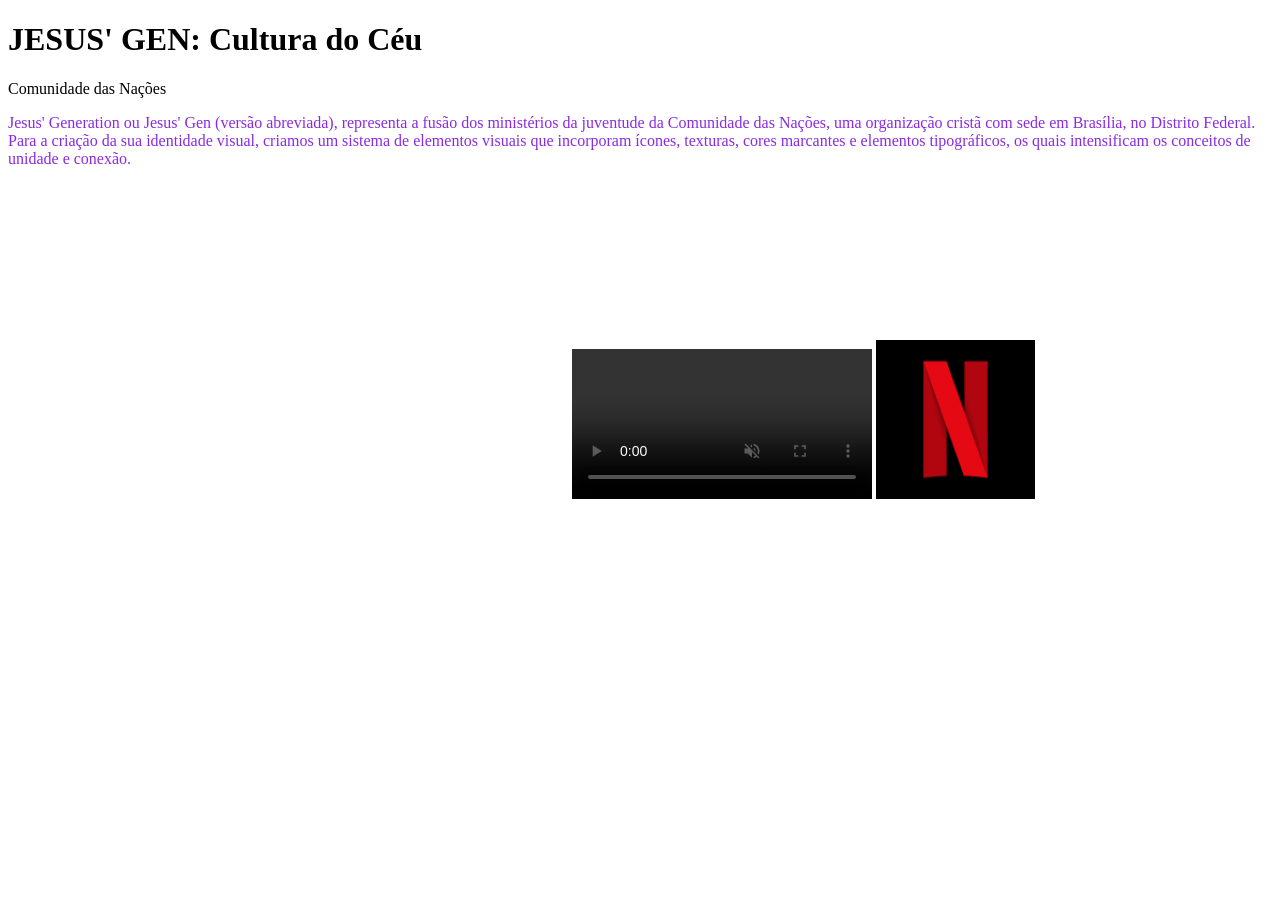
<file: HTML & CSS/Class 1/index.html>
<!-- coloca o documento como html e seta na versão 5 -->
<!DOCTYPE html>
<!-- indioma do site -->
<html lang="pt-br">
<!-- head - espcifica infos do sites e "linka" estilos  -->

<head>
    <!-- meta charset - configuração de caracteres -->
    <meta charset="UTF-8">
    <!-- meta viewport captura a largura do monitor/tela -->
    <meta name="viewport" content="width=device-width, initial-scale=1.0">
    <title>Class 1</title>
    <!-- favicon - icone da aba -->
    <link rel="shortcut icon" href="download.png" type="image/x-icon">
</head>
<!-- body - onde as info do site aparecem -->

<body>
    <h1> JESUS' GEN: Cultura do Céu </h1>
    <p> Comunidade das Nações </p>
    <p> <span style="color:blueviolet"> Jesus' Generation ou Jesus' Gen (versão abreviada),
            representa a fusão dos ministérios da juventude da Comunidade das Nações,
            uma organização cristã com sede em Brasília, no Distrito Federal.
            Para a criação da sua identidade visual, criamos um sistema de elementos
            visuais que incorporam ícones, texturas, cores marcantes e elementos tipográficos,
            os quais intensificam os conceitos de unidade e conexão. </span>
    </p>
    <!-- iframe - importação de terceiro -->
    <iframe width="560" height="315" src="https://www.youtube.com/embed/KeZaADiRHVI?si=Bh_LJXpV7c_4QUGe"
        title="YouTube video player" frameborder="0"
        allow="accelerometer; autoplay; clipboard-write; encrypted-media; gyroscope; picture-in-picture; web-share"
        referrerpolicy="strict-origin-when-cross-origin" allowfullscreen></iframe>
    <!-- link -->
     <video controls muted autoplay scr="joaob.mp4"></video>
    <a target="_blank" href="https://netflix.com">
        <img src="netflix.png" width="159px" alt="Netflix" />
    </a>
</body>

</html>
</file>
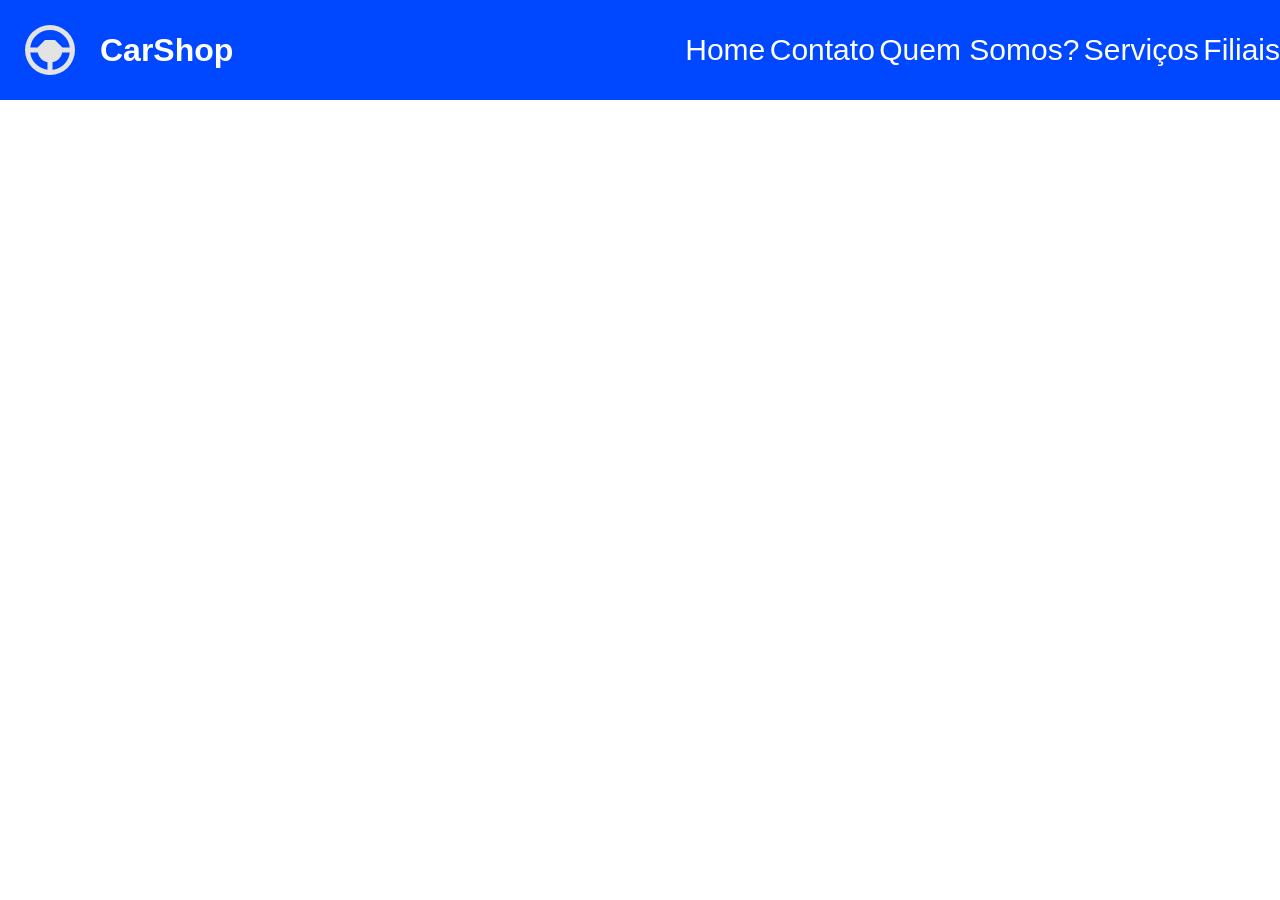
<file: HTML & CSS/CLASS 10/index.html>
<!DOCTYPE html>
<html lang="pt-br">
<head>
    <meta charset="UTF-8">
    <meta name="viewport" content="width=device-width, initial-scale=1.0">
    <title>CarShop</title>
    <link rel="stylesheet" href="styles/all.css">
    <link rel="stylesheet" href="styles/@media.css" media="screen and (max-width:851px)">
</head>
<body>
    <header>
        <div id="logo">
            <img src="img/wheel.svg" alt="icone">
            <h1>CarShop</h1>
        </div>
        
        <button id="btnMenu" onclick="menu()" type="button">
            <img src="img/menu.svg" alt="menu">
        </button>
        <nav id="menuPc">
            <a href="index.html">Home</a>
            <a href="#">Contato</a>
            <a href="#">Quem Somos?</a>
            <a href="#">Serviços</a>
            <a href="#">Filiais</a>
        </nav>
        
    </header>
        <nav id="menuMobile">
            <a href="index.html">Home</a>
            <a href="#">Contato</a>
            <a href="#">Quem Somos?</a>
            <a href="#">Serviços</a>
            <a href="#">Filiais</a>
        </nav>

    <main>
        
    </main>

    <script>
        function menu(){
            if(menuMobile.style.display == "flex"){
                menuMobile.style.display = "none"
            } else{
                menuMobile.style.display = "flex"
            }
        }
    </script>
</body>
</html>
</file>
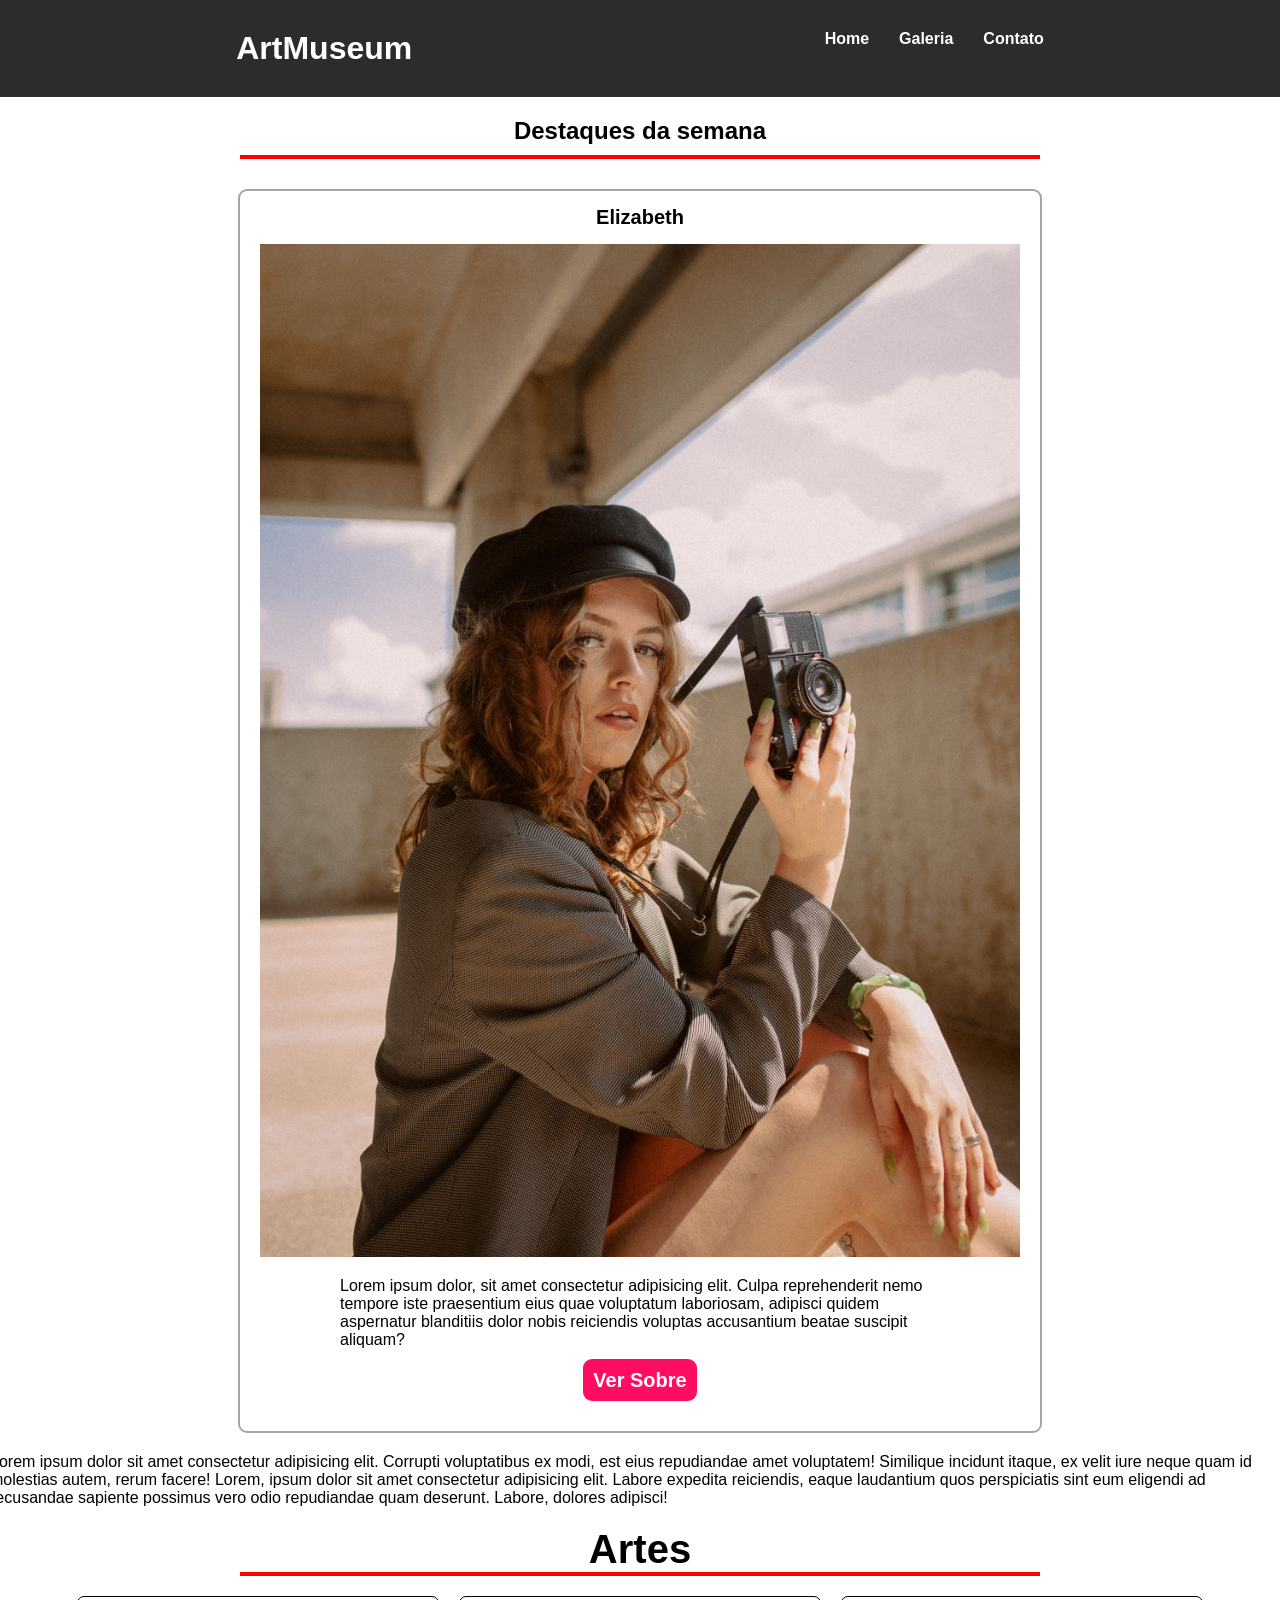
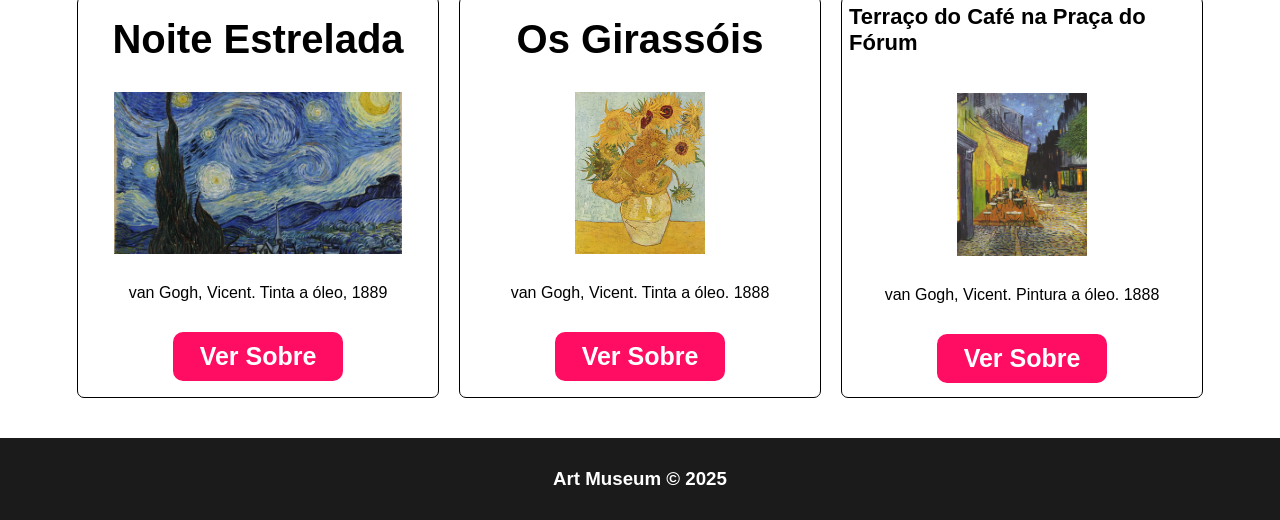
<file: HTML & CSS/Class 11/index.html>
<!DOCTYPE html>
<html lang="pt-br">
<head>
    <meta charset="UTF-8">
    <meta name="viewport" content="width=device-width, initial-scale=1.0">
    <link rel="stylesheet" href="styles/all.css">
    <link rel="stylesheet" href="styles/@media.css" media="screen and (max-width:900px)">
    <title>ArteMuseum</title>
</head>
<body>
    <header>
        <div id="logo"><h1 >ArtMuseum</h1></div>
        
        <button id="btnMenu" onclick="menu()" type="button">
            <img src="img/menubranco.svg" alt="">
        </button>    
        <nav id="menuPc">    
            <div id="direita">
                <a href="#">Home</a>
                <a href="#">Galeria</a>
                <a href="#">Contato</a>
            </div>
        </nav>
    </header>
    <nav id="menuMobile">    
            <div id="direita">
                <a href="#">Home</a>
                <a href="#">Galeria</a>
                <a href="#">Contato</a>
            </div>
        </nav>
    <main>
        <div id="destaque">
            <h2>Destaques da semana</h2>
            <h1></h1>
        </div>
        <section class="eliza">
            <div id="titulo">Elizabeth</div>
            <div id="foto1">
                <img src="img/elizabeth.jpg" alt="foto da eleizabeth">
            </div>
            <div id="descricao">Lorem ipsum dolor, sit amet consectetur adipisicing elit. Culpa reprehenderit nemo tempore iste praesentium eius quae voluptatum laboriosam, adipisci quidem aspernatur blanditiis dolor nobis reiciendis voluptas accusantium beatae suscipit aliquam?</div>
            <div id="botao">
                <a href="#">Ver Sobre</a>
            </div>
        </section>
        
        <section class="artes">
            <p id="Lorem">Lorem ipsum dolor sit amet consectetur adipisicing elit. Corrupti voluptatibus ex modi, est eius repudiandae amet voluptatem! Similique incidunt itaque, ex velit iure neque quam id molestias autem, rerum facere! Lorem, ipsum dolor sit amet consectetur adipisicing elit. Labore expedita reiciendis, eaque laudantium quos perspiciatis sint eum eligendi ad recusandae sapiente possimus vero odio repudiandae quam deserunt. Labore, dolores adipisci!
            </p>
            <h2>Artes</h2>
            <h1></h1>
            <section class="blocos">
                <div id="b1">
                    <h2>Noite Estrelada</h2>
                    <img id="foto2" src="img/noite.webp" alt="art 1">
                    <p>van Gogh, Vicent. Tinta a óleo, 1889</p>
                    <a id="botao2" href="#">Ver Sobre</a>
                </div>
                <div id="b2">
                    <h2>Os Girassóis</h2>
                    <img id="foto3" src="img/girassois.webp" alt="art2">
                    <p>van Gogh, Vicent. Tinta a óleo. 1888 </p>
                    <a id="botao3" href="#">Ver Sobre</a>
                </div>
                <div id="b3">
                    <h2 id="terraco">Terraço do Café na Praça do Fórum</h2>
                    <img id="foto4" src="img/terraço.jpg" alt="art3">
                    <p>van Gogh, Vicent. Pintura a óleo. 1888</p>
                    <a id="botao4" href="#">Ver Sobre</a>
                </div>
            </section>
        </section>
         
    </main>

    <footer>
        <h3>Art Museum © 2025 </h3>
    </footer>
    <script>
        function menu(){
            if(menuMobile.style.display == "flex"){
                menuMobile.style.display = "none"
            } else{
                menuMobile.style.display = "flex"
            }
        }
    </script>
</body>
</html>
</file>
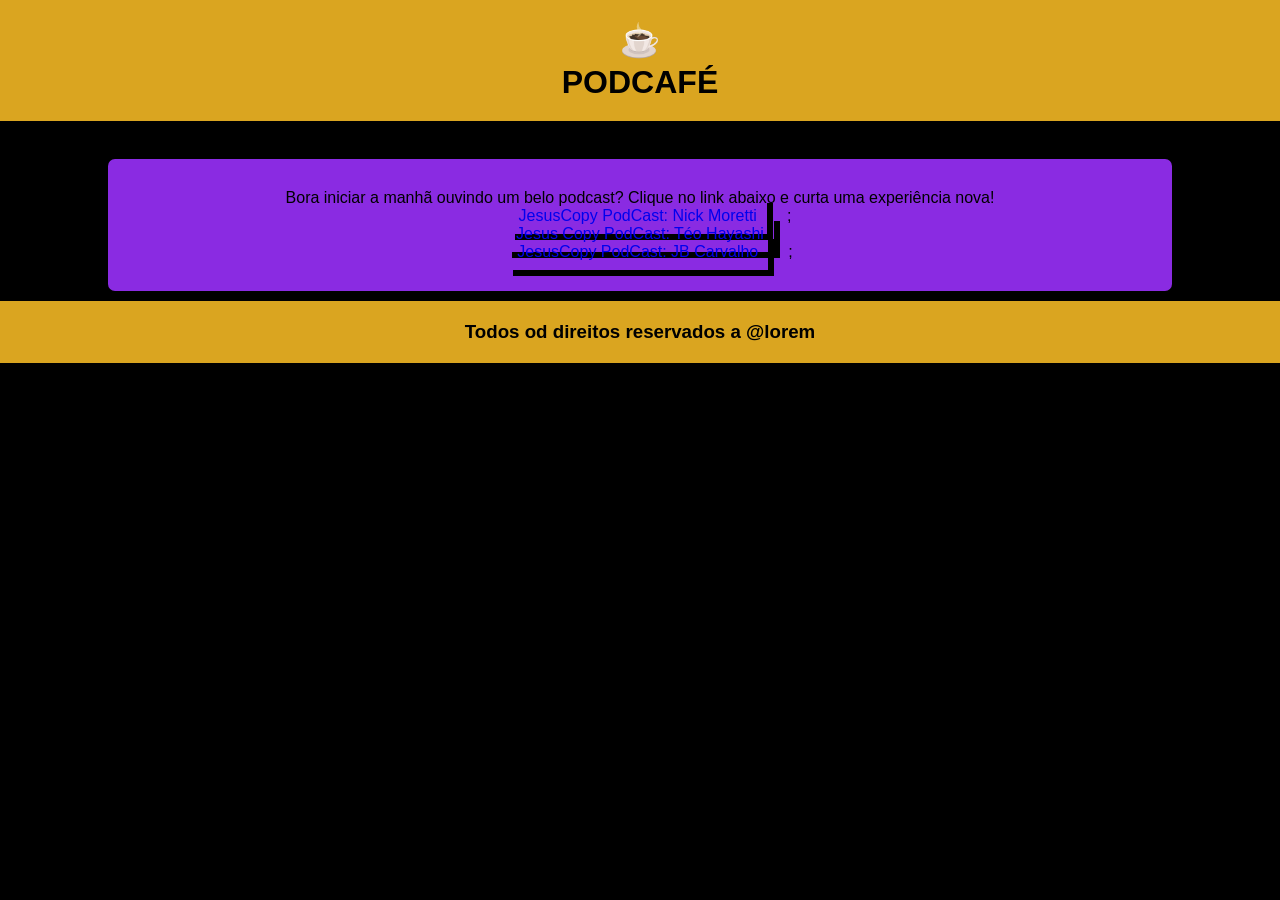
<file: HTML & CSS/Class 2/index.html>
<!DOCTYPE html>

<html lang="pt-br"><head>

    <meta name="viewport" content="width=device-width, initial-scale=1.0">
    <meta charset="UTF-8">
    <link rel="stylesheet" href="index.css">
    <title>Document</title>
    
</head><body >

    <header>
        <!-- header - cabecalho -->
        <img id="logo" src="coffee.webp" width= 40px alt="Banner com o tema do site">
        <h1> PODCAFÉ </h1>
        
    </header>    <!-- main - conteudo -->

    <h2>Lorem</h2>
    <main>
        <div>
            <p>Bora iniciar a manhã ouvindo um belo podcast? Clique no link abaixo e curta uma experiência nova!</p>
            <a class="Podcast" target="_blank" href="https://youtu.be/EErhVGGEPes?si=RGJ7e9P74dXU2Rx8">JesusCopy PodCast: Nick Moretti</a>;
            <br><a class="Podcast" target="_blank" href="https://youtu.be/WdqmEUOBXfA?si=KIWLgYxutXyhdc7c">Jesus Copy PodCast: Téo Hayashi</a> </br>
            <a class="Podcast" target="_blank" href="https://youtu.be/VhdX41IogDE?si=E35-pwPCegxljGpx">JesusCopy PodCast: JB Carvalho</a>;
        </div>
    </main>
    <!-- footer - rodape -->

    <footer>
        <h3>Todos od direitos reservados a @lorem</h3>
    </footer>
    
</body>
</html>
</file>
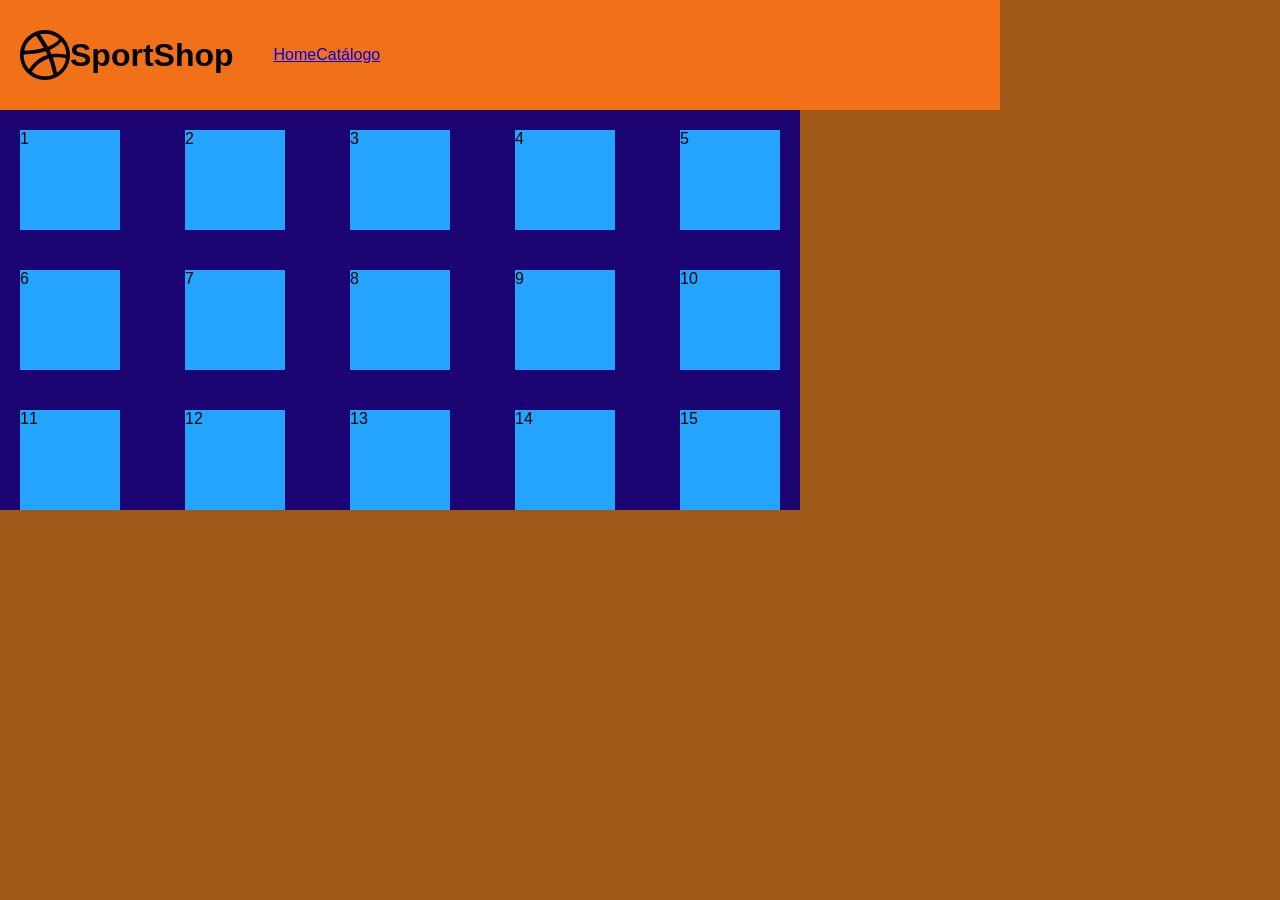
<file: HTML & CSS/Class 3/index.html>
<!DOCTYPE html>
<html lang="pt-br">
<head>
    <meta charset="UTF-8">
    <meta name="viewport" content="width=device-width, initial-scale=1.0">
    <title>Document</title>
    <link rel="stylesheet" href="index3.css">
</head>
<body>
    <header>
        <div id="ladoEsquerdo">
            <img src="dribbble.svg" alt="Logo">
            <h1>SportShop</h1>
        </div>
        <div id="ladoDireito">
           <a href="#">Home</a>
           <a href="#">Catálogo</a>
        </div>
    </header>
    <div class="pai">
        <div class="caixa">1</div>
        <div class="caixa">2</div>
        <div class="caixa">3</div>
        <div class="caixa">4</div>
        <div class="caixa">5</div>
        <div class="caixa">6</div>
        <div class="caixa">7</div>
        <div class="caixa">8</div>
        <div class="caixa">9</div>
        <div class="caixa">10</div>
        <div class="caixa">11</div>
        <div class="caixa">12</div>
        <div class="caixa">13</div>
        <div class="caixa">14</div>
        <div class="caixa">15</div>
    </div>
</body>
</html>
</file>
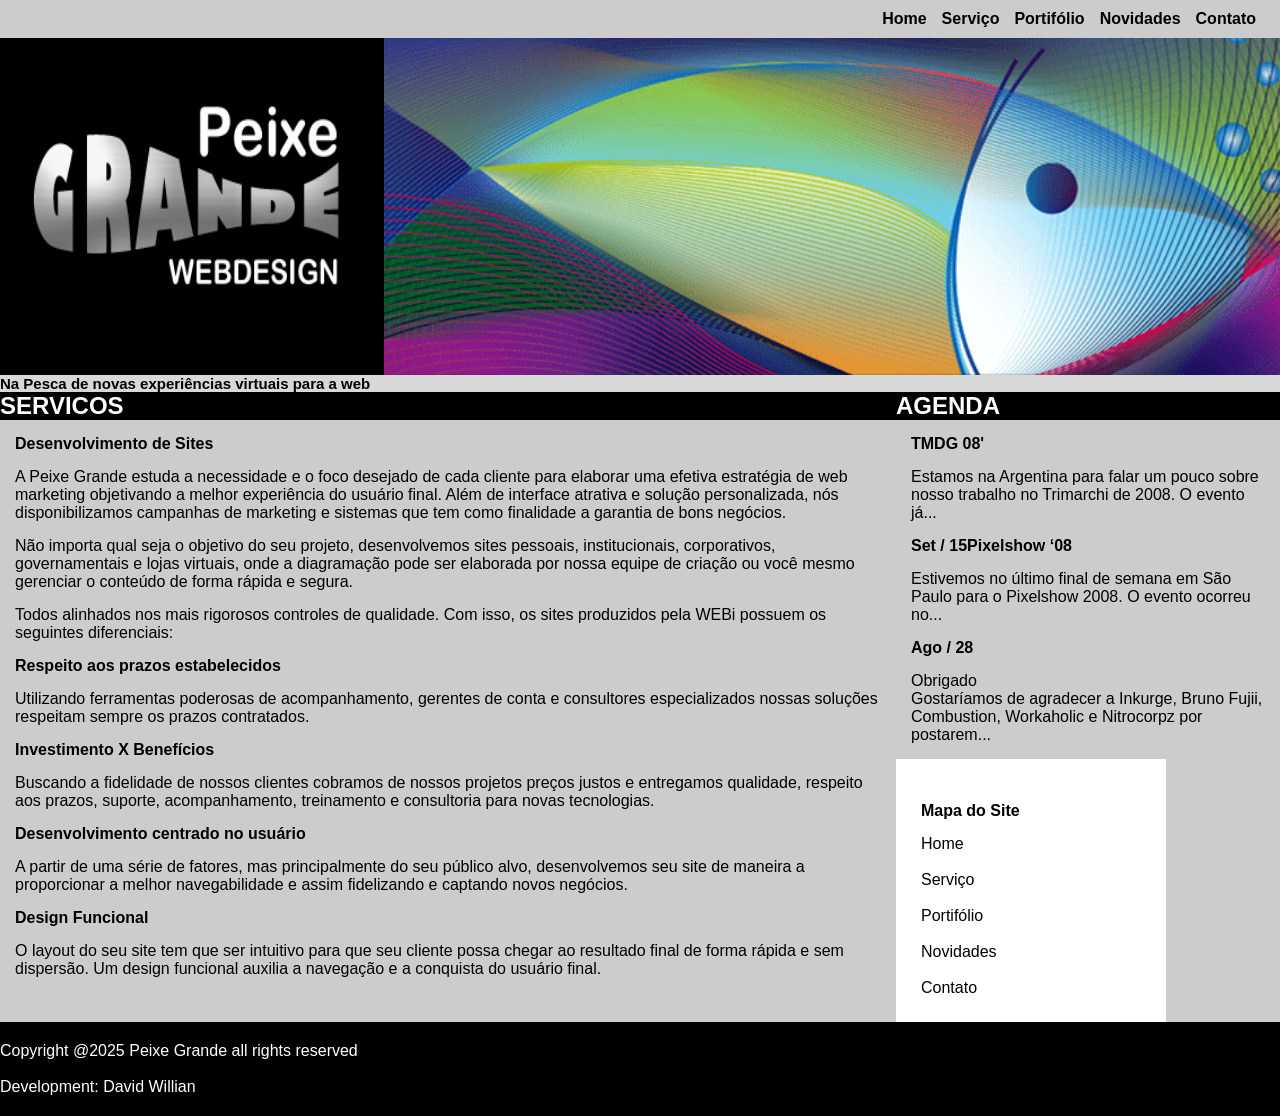
<file: HTML & CSS/Class 4 - Peixe Grande/index.html>
<!DOCTYPE html>
<html lang="pt-br">

<head>
    <meta charset="UTF-8">
    <meta name="viewport" content="width=device-width, initial-scale=1.0">
    <title>Peixe Grande</title>
    <link rel="stylesheet" href="style/index.css">
</head>

<body>
    <header>
        <nav id="barra">
            <a href="#">Home</a>
            <a href="#">Serviço</a>
            <a href="#">Portifólio</a>
            <a href="#">Novidades</a>
            <a href="#">Contato</a>
        </nav>
    </header>

    <main>
        <section id="banner">
            <img id="bannerEsquerdo" src="logo_02.png" alt="logo">
            <img id="bannerDireito" src="logo_03.gif" alt="banner">
        </section>
        <section id="subtitulo">
            <h1>Na Pesca de novas experiências virtuais para a web</h1>
        </section>
        <section id="artigos">
            <div id="servicos">
                <h1>SERVICOS</h1>
                <h4>Desenvolvimento de Sites</h4>
                <p>A Peixe Grande estuda a necessidade e o foco desejado de
                   cada cliente para elaborar uma efetiva estratégia de web 
                   marketing objetivando a melhor experiência do usuário 
                   final. Além de interface atrativa e solução personalizada, 
                   nós disponibilizamos campanhas de marketing e sistemas que
                   tem como finalidade a garantia de bons negócios.</p>
                <p>Não importa qual seja o objetivo do seu projeto, 
                    desenvolvemos sites pessoais, institucionais, 
                    corporativos, governamentais e lojas virtuais, 
                    onde a diagramação pode ser elaborada por nossa 
                    equipe de criação ou você mesmo gerenciar o conteúdo 
                    de forma rápida e segura.</p>
                <p>Todos alinhados nos mais rigorosos controles de qualidade.
                   Com isso, os sites produzidos pela WEBi possuem os seguintes 
                   diferenciais:</p>
                <h4>Respeito aos prazos estabelecidos</h4>
                <p>Utilizando ferramentas poderosas de acompanhamento, 
                   gerentes de conta e consultores especializados nossas 
                   soluções respeitam sempre os prazos contratados.</p>
                <h4>Investimento X Benefícios</h4>
                <p>Buscando a fidelidade de nossos clientes cobramos de 
                   nossos projetos preços justos e entregamos qualidade, 
                   respeito aos prazos, suporte, acompanhamento, treinamento
                   e consultoria para novas tecnologias.</p>
                <h4>Desenvolvimento centrado no usuário</h4>
                <p>A partir de uma série de fatores, mas principalmente do 
                    seu público alvo, desenvolvemos seu site de maneira a 
                    proporcionar a melhor navegabilidade e assim fidelizando 
                    e captando novos negócios.</p>
                <h4>Design Funcional</h4>
                <p>O layout do seu site tem que ser intuitivo para que seu 
                    cliente possa chegar ao resultado final de forma rápida 
                    e sem dispersão. Um design funcional auxilia a navegação 
                    e a conquista do usuário final.</p>
            
            </div>
            <div id="agenda">
                <h1>AGENDA</h1>
                <h4>TMDG 08'</h4>
                <p>Estamos na Argentina para falar um pouco sobre nosso trabalho
                 no Trimarchi de 2008. O evento já...</p>
                 <h4>Set / 15Pixelshow ‘08</h4>
                 <p>Estivemos no último final de semana em São Paulo para o Pixelshow 
                    2008. O evento ocorreu no...</p>
                <h4>Ago / 28</h4>
                <p>Obrigado<br>
                Gostaríamos de agradecer a Inkurge, Bruno Fujii, Combustion, Workaholic 
                e Nitrocorpz por postarem...</p>
               <section class="squad">       
                <br><h4>Mapa do Site</h4>
                <p>Home <br><br>
                   Serviço <br><br>
                   Portifólio<br><br>
                   Novidades<br><br>
                   Contato</p></section>
            </div>
        </section>
    </main>

    <footer>
        <p>Copyright @2025 Peixe Grande all rights reserved</p>
        <br><p>Development: David Willian</p>
    </footer>
</body>

</html>
</file>
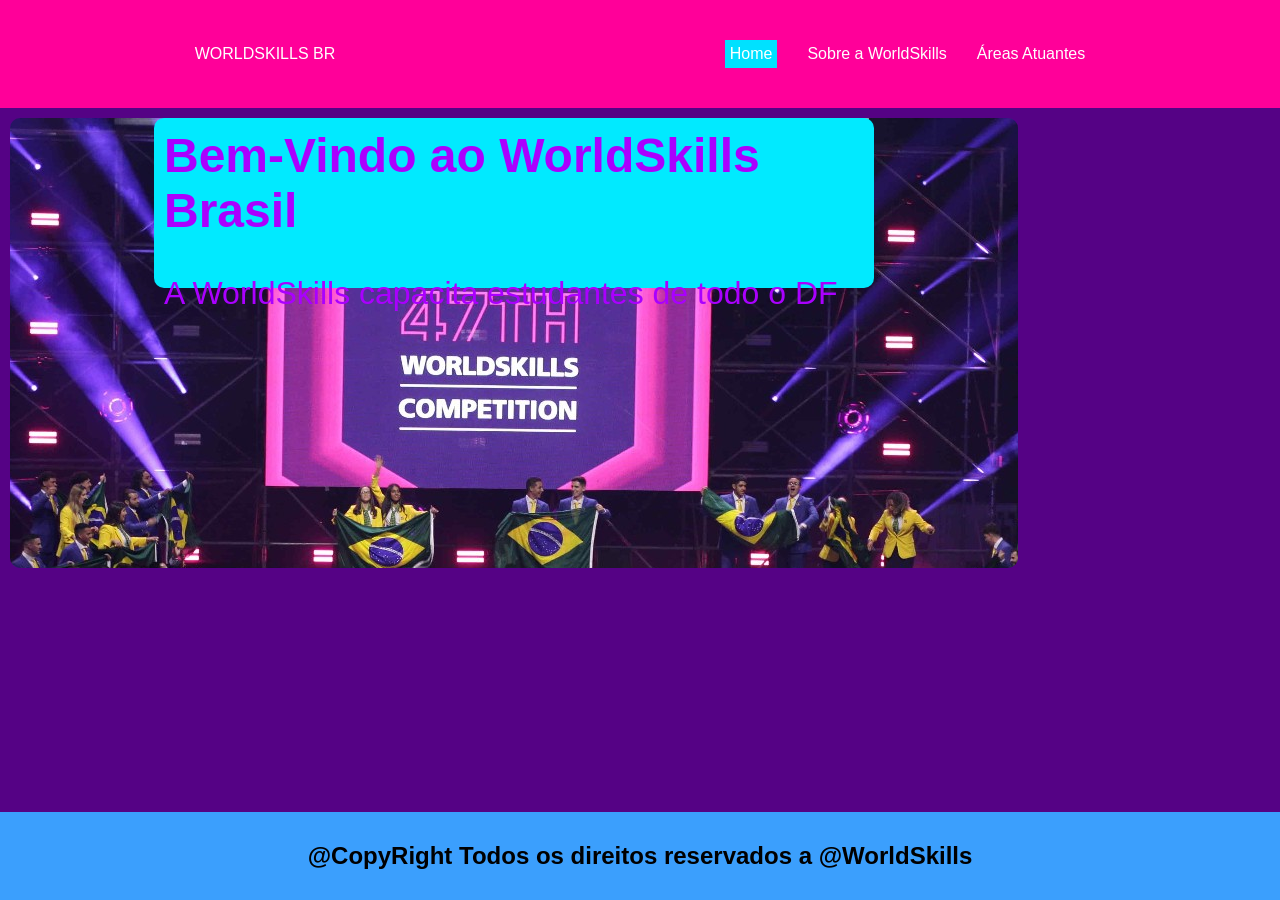
<file: HTML & CSS/Class 5/index.html>
<!DOCTYPE html>
<html lang="pt-br">
<head>
    <meta charset="UTF-8">
    <meta name="viewport" content="width=device-width, initial-scale=1.0">
    <title>Document</title>
    <link rel="stylesheet" href="styles/all.css">
    <link rel="stylesheet" href="styles/index.css">
</head>
<body>
    <header>
        <div id="logo">WORLDSKILLS BR</div>
        <nav>
            <a class="paginaAtual" href="index.html">Home</a>
            <a href="pages/sobreWS.html">Sobre a WorldSkills</a>
            <a href="pages/areas.html">Áreas Atuantes</a>
        </nav>
    </header>
    <main>
        <section id="banner">
            <div id="bannerTexto">
                <h2>Bem-Vindo ao WorldSkills Brasil</h2> 
                <br><p>A WorldSkills capacita estudantes de todo o DF</p>
            </div>
        </section>
    </main>
    
    <footer>
        <H2>@CopyRight Todos os direitos reservados a @WorldSkills</H2>
    </footer>
</body>
</html>
</file>
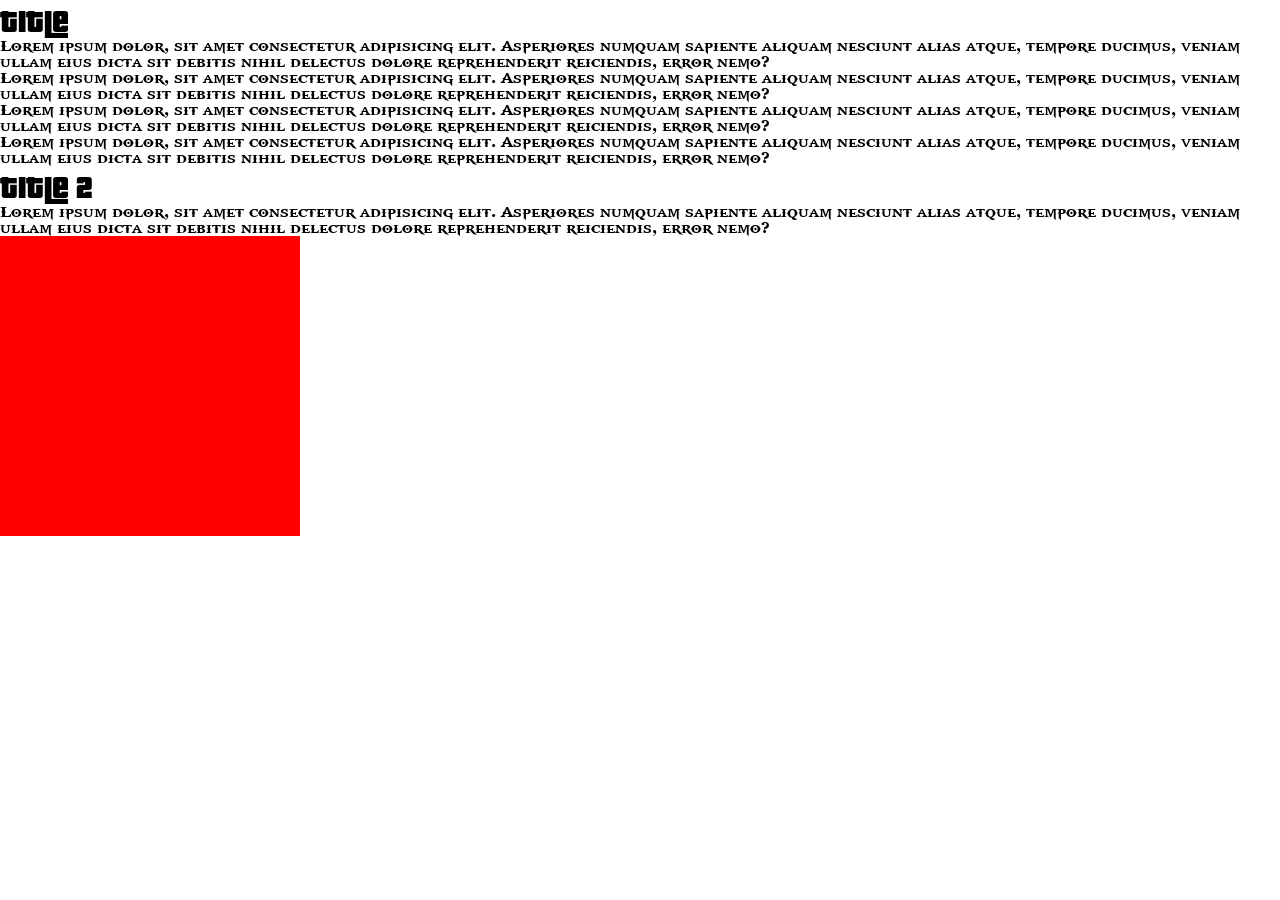
<file: HTML & CSS/Class 6/index.html>
<!DOCTYPE html>
<html lang="pt-br">

<head>
    <meta charset="UTF-8">
    <meta name="viewport" content="width=device-width, initial-scale=1.0">
    <title>Document</title>
    <link rel="stylesheet" href="styles/index.css">
    <!-- Animate CSS -->
   <link
    rel="stylesheet"
    href="https://cdnjs.cloudflare.com/ajax/libs/animate.css/4.1.1/animate.min.css"
  />
</head>

<body>
    <header></header>
    <main>
        <h1 class="animate__animated animate__bounce">Title</h1>
        <p>Lorem ipsum dolor, sit amet consectetur adipisicing elit. Asperiores numquam sapiente aliquam nesciunt alias
            atque, tempore ducimus, veniam ullam eius dicta sit debitis nihil delectus dolore reprehenderit reiciendis,
            error nemo?</p>
        <p>Lorem ipsum dolor, sit amet consectetur adipisicing elit. Asperiores numquam sapiente aliquam nesciunt alias
            atque, tempore ducimus, veniam ullam eius dicta sit debitis nihil delectus dolore reprehenderit reiciendis,
            error nemo?</p>
        <p>Lorem ipsum dolor, sit amet consectetur adipisicing elit. Asperiores numquam sapiente aliquam nesciunt alias
            atque, tempore ducimus, veniam ullam eius dicta sit debitis nihil delectus dolore reprehenderit reiciendis,
            error nemo?</p>
        <p>Lorem ipsum dolor, sit amet consectetur adipisicing elit. Asperiores numquam sapiente aliquam nesciunt alias
            atque, tempore ducimus, veniam ullam eius dicta sit debitis nihil delectus dolore reprehenderit reiciendis,
            error nemo?</p>
        <h1>Title 2</h1>
        <p>Lorem ipsum dolor, sit amet consectetur adipisicing elit. Asperiores numquam sapiente aliquam nesciunt alias
            atque, tempore ducimus, veniam ullam eius dicta sit debitis nihil delectus dolore reprehenderit reiciendis,
            error nemo?</p>
        <div id="caixa"></div>
    </main>
    <footer></footer>

</body>

</html>
</file>
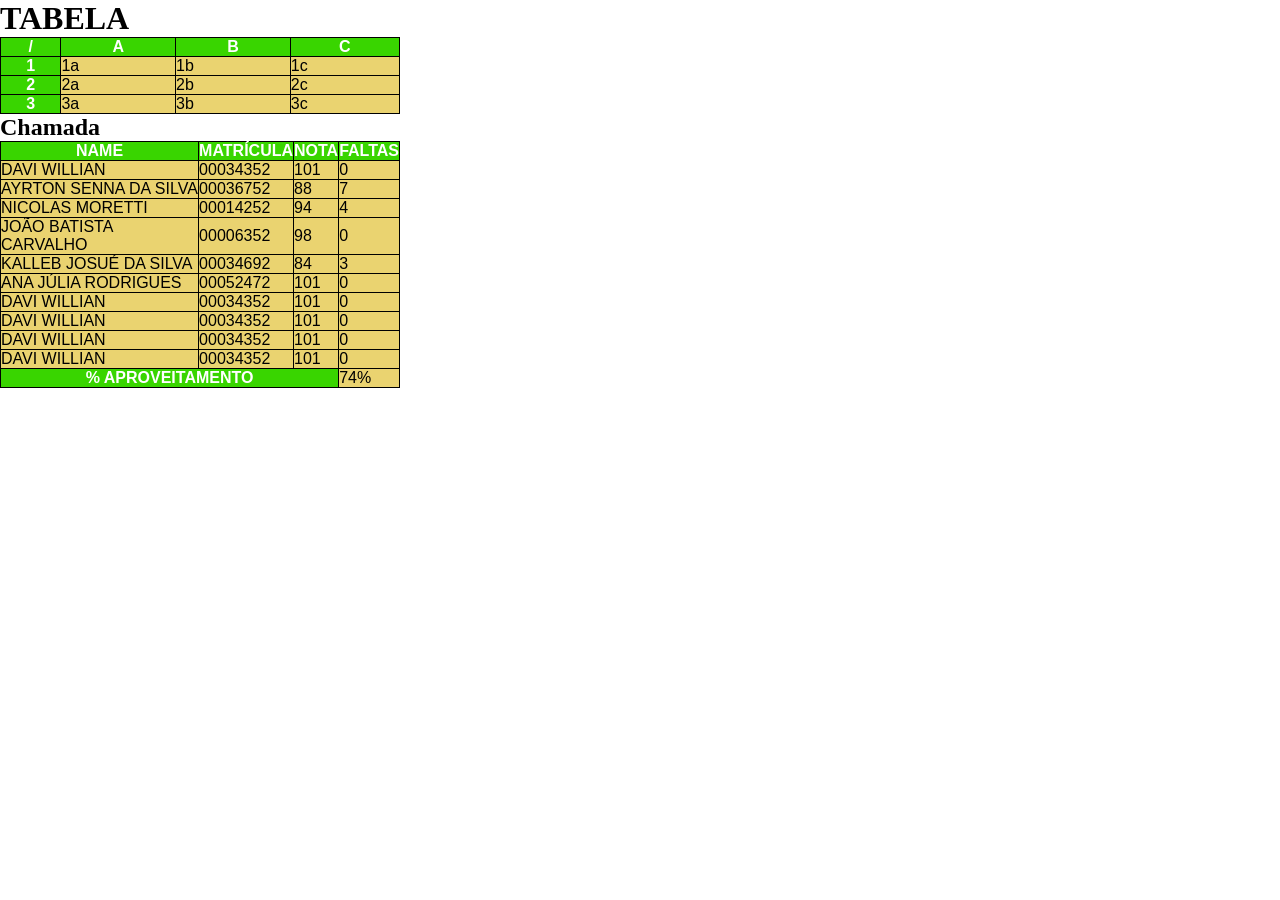
<file: HTML & CSS/Class 7/index.html>
<!DOCTYPE html>
<html lang="pt-br">
<head>
    <meta charset="UTF-8">
    <meta name="viewport" content="width=device-width, initial-scale=1.0">
    <title>Document</title>
    <link rel="stylesheet" href="styles/index.css">
</head>
<body>
    <main>
        <h1>TABELA</h1>
        <table>
            <tr>
                <th> / </th>
                <th> A </th>
                <th> B </th>
                <th> C </th>
            </tr>
            <tr>
                 <th> 1 </th>
                 <td> 1a </td>
                 <td> 1b </td>
                 <td> 1c </td>
            </tr>
            <tr>
                 <th> 2 </th>
                 <td> 2a </td>
                 <td> 2b </td>
                 <td> 2c </td>
            </tr>
            <tr>
                 <th> 3 </th>
                 <td> 3a </td>
                 <td> 3b </td>
                 <td> 3c </td>
            </tr>
        </table>

        <h2>Chamada</h2>
        <table>
            <thead>
                <tr>
                    <th>NAME</th>
                    <th>MATRÍCULA</th>
                    <th>NOTA</th>
                    <th>FALTAS</th>
                </tr>
            </thead>

            <tbody>
                <tr>
                    <TD>DAVI WILLIAN</TD>
                    <td>00034352</td>
                    <td>101</td>
                    <td>0</td>
                </tr>
                 <tr>
                    <TD>AYRTON SENNA DA SILVA</TD>
                    <td>00036752</td>
                    <td>88</td>
                    <td>7</td>
                </tr>
                 <tr>
                    <TD>NICOLAS MORETTI</TD>
                    <td>00014252</td>
                    <td>94</td>
                    <td>4</td>
                </tr>
                 <tr>
                    <TD>JOÃO BATISTA CARVALHO</TD>
                    <td>00006352</td>
                    <td>98</td>
                    <td>0</td>
                </tr>
                 <tr>
                    <TD>KALLEB JOSUÉ DA SILVA</TD>
                    <td>00034692</td>
                    <td>84</td>
                    <td>3</td>
                </tr>
                 <tr>
                    <TD>ANA JÚLIA RODRIGUES</TD>
                    <td>00052472</td>
                    <td>101</td>
                    <td>0</td>
                </tr>
                 <tr>
                    <TD>DAVI WILLIAN</TD>
                    <td>00034352</td>
                    <td>101</td>
                    <td>0</td>
                </tr>
                 <tr>
                    <TD>DAVI WILLIAN</TD>
                    <td>00034352</td>
                    <td>101</td>
                    <td>0</td>
                </tr>
                 <tr>
                    <TD>DAVI WILLIAN</TD>
                    <td>00034352</td>
                    <td>101</td>
                    <td>0</td>
                </tr>
                 <tr>
                    <TD>DAVI WILLIAN</TD>
                    <td>00034352</td>
                    <td>101</td>
                    <td>0</td>
                </tr>

            </tbody>

            <tfoot>
                <tr>
                    <th colspan="3">% APROVEITAMENTO</th>
                    <td>74%</td>
                </tr>
            </tfoot>
        </table>
    </main>
</body>
</html>
</file>
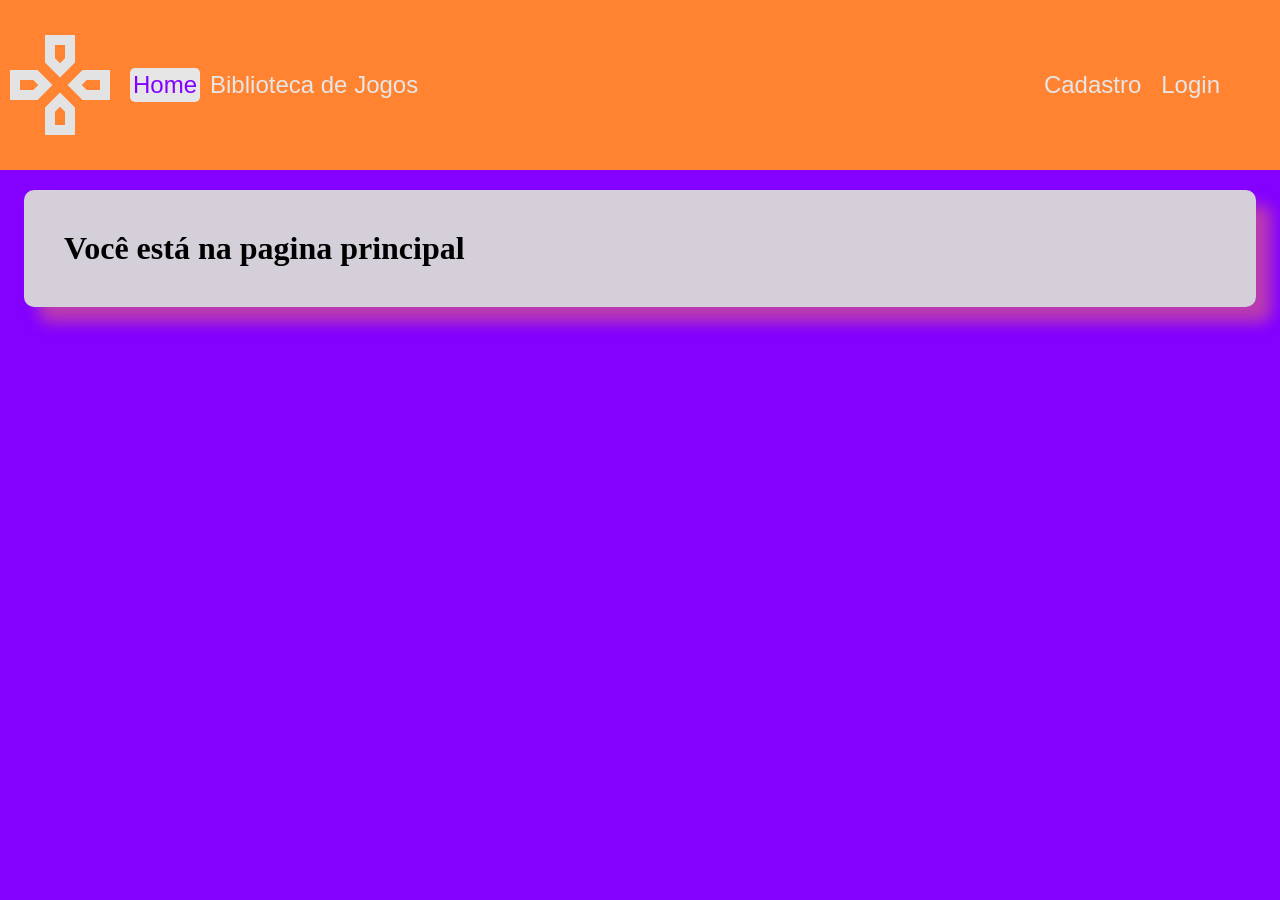
<file: HTML & CSS/Class 8/index.html>
<!DOCTYPE html>
<html lang="pt-br">
<head>
    <meta charset="UTF-8">
    <meta name="viewport" content="width=device-width, initial-scale=1.0">
    <title>GameShop</title>
    <link rel="stylesheet" href="styles/all.css">
</head>
<body>
    <header>
        <div id="logo">
            <img id="logoImg" src="img/logo.svg" alt="Icon do golo">
            <nav>
            <a class="paginaAtual" href="index.html">Home</a>
            <a href="pages/biblioteca.html">Biblioteca de Jogos</a>
            </nav>
        </div>
        <nav class="direito">
            <a href="#">Cadastro</a>
            <a href="pages/login.html">Login</a>
        </nav>
    </header>
    <main>
        <h1>Você está na pagina principal</h1>
    </main>
</body>
</html>
</file>
<file: HTML & CSS/CLASS 10/styles/all.css>
*{
    padding: 0%;
    margin: 0%;
    font-family: Arial, Helvetica, sans-serif;
}

header{
    width: 100%;
    background-color: rgb(0, 72, 255);
    display: flex;
    justify-content: space-between;
    align-items: center;    
}

#logo{
    display: flex;
    align-items: center;
}

#logo h1{
    color: white;
}
#logo img{
    padding: 20px;
    width: 60px; 
}

header a{
    text-decoration: none;
    color: white;
    font-size: 30px;
}

#btnMenu{
    display: none;
}

#menuMobile{
    display: none;
}

/* breakpoint - pc */
 /* @media screen and (min-width : 700px) {
  body{
    background-color: chartreuse;
 }    
} */

/* @media screen and (max-width: 750px){
    body{
        background-color: deeppink;
    } 
     }     */

/* @media screen and (orientation: landscape){
    body{
        background-color: deepskyblue;
    }
}

@media screen and (orientation: portrait){
    body{
        background-color: darkviolet;
    }
}

@media print{
    body{
        color: red;
    }
} */
</file>
<file: HTML & CSS/CLASS 10/styles/@media.css>
#menuPc{
    display: none;
}

#menuMobile{
    display: none;
    flex-direction: row;
    justify-content: center;
    gap: 20px;
    padding: 20px;
    background-color: rgb(0, 30, 255);
}

#btnMenu{
    margin: 30px;
    background-color: transparent;
    display: flex;
    border: none;
}

#btnMenu img{
    width: 50px;
}

#menuMobile nav, a{
    text-decoration: none;
    color: white;
    font-size: x-large;
    font-weight: bold;
}
</file>
<file: HTML & CSS/Class 11/styles/all.css>
*{
    padding: 0%;
    margin: 0%;
    font-family: Arial, Helvetica, sans-serif;
}

header{
    background-color: rgb(44, 44, 44);
    display: flex;
    padding: 30px;
    justify-content: space-around;
}

main{
    display: flex;
    flex-direction: column;
    align-items: center;
}

#logo{
    color: white;
}

nav h1{
    color: white;
}

#direita {
    display: flex;
    gap: 30px;
}

#direita a {
    text-decoration: none;
    color: rgb(255, 255, 255);
    font-weight: bolder;
}

#destaque{
    width: 400px;
    display: flex;
    flex-direction: column;
    align-items: center;
    margin: 0px;
    padding: 20px;
}

#destaque h2{
    display: flex;
    justify-content: center;
}

#destaque h1{
    display: flex;
    margin: 10px 0px;
    width: 800px;
    height: 4px;
    background-color: red;
}

.eliza{
    width: 800px;
    height: 1240px;
    display: flex;
    flex-direction: column;
    align-items: center;
    border-radius: 9px;
    border: 2px solid rgba(20, 20, 20, 0.381);
}

#titulo{
    font-weight: bold;
    font-size: 20px;
    padding: 15px;
}

#foto1 img{
    width: 95%;
    display: flex;
    margin: 0px 20px;
}

#descricao{
    display: flex;
    align-items: center;
    margin: 20px 0px;
    width: 600px;
}

#botao a{
    padding: 10px;    
    border-radius: 9px;
    background-color: #ff0d62;
    text-decoration: none;
    color: white;
    font-size: 20px;
    font-weight: bold;
}

.artes {
    width: 1300px;
    display: flex;
    margin: 20px 0px;
    flex-direction: column;
    align-items: center;
}

.artes h2{
    margin-top: 20px;
    font-size: 40px;
}

.artes h1{
    display: flex;
    width: 800px;
    height: 4px;
    background-color: red;
}

.blocos{
    display: flex;
    gap: 20px;
    padding: 20px;
}

#foto3, #foto4{
    width: 36%;
}
.blocos img{
    width: 80%;
}

.blocos div{
    width: 360px;
    display: flex;
    flex-direction: column;
    align-items: center;
    border-radius: 7px;
    border: 1px solid ;
    gap: 30px;
    height: 400px;
}

.blocos a{
    width: 150px;
    display: flex;
    border-radius: 10px;
    justify-content: center;
    padding: 10px;
    background-color: #ff0d62;
    text-decoration: none;
    color: white;
    font-weight: bold;
    font-size: 25px;
}

footer{
    padding: 30px;
    color: white;
    background-color: rgb(27, 27, 27);
    display: flex;
    justify-content: center;
}

#btnMenu{
    display: none;
}

#menuMobile{
    display: none;
}

#terraco{
    margin: 7px;
    font-size: 22px ;
}
</file>
<file: HTML & CSS/Class 11/styles/@media.css>
#menuPc{
    display: none;
}

#logo{
    margin: 40px 0px;
}

#menuMobile{
    display: none;
    flex-direction: row;
    justify-content: center;
    gap: 20px;
    padding: 20px;
    background-color: rgb(184, 1, 50);
}

#btnMenu{
    margin: 30px;
    background-color: transparent;
    display: flex;
    border: none;
}

#btnMenu img{
    width: 50px;
}

#menuMobile nav, a{
    text-decoration: none;
    color: white;
    font-size: x-large;
    font-weight: bold;
}

.blocos{
    display: flex;
    flex-direction: column;
}

.blocos img{
    width: 90%;
}

.blocos div{
    width: 800px;
    display: flex;
    flex-direction: column;
    align-items: center;
    border-radius: 7px;
    border: 1px solid ;
    gap: 30px;
    height: 640px;
}

.blocos a{
    width: 150px;
    display: flex;
    border-radius: 10px;
    justify-content: center;
    padding: 10px;
    background-color: #ff0d62;
    text-decoration: none;
    color: white;
    font-weight: bold;
    font-size: 25px;
}

#Lorem {
    width: 750px;
}
</file>
<file: HTML & CSS/Class 2/index.css>
*{
    margin: 0px;
    padding: 0%
}

body{
    background-color:black;
    font-family: 'Trebuchet MS', 'Lucida Sans Unicode', 'Lucida Grande', 'Lucida Sans', Arial, sans-serif;
}

header, footer{
    width: 100%;
    background-color :goldenrod;
    /*margin/padding como funciona?*/
    /*padding = 1 valor = todos os lados*/
    /*padding = 2 valores = y (topo, embaixo), x(esquerda, direita)*/
    /*padding = 4 valores = topo, direito, embaixo, esquerda*/
    padding: 20px 0px;
    text-align: center;
}

h2{
    margin: 0px 22px;
}

main{
    width: 80%;
    background-color:blueviolet;
    margin: 10px auto;
    padding: 20px;
    border-radius: 7px;
    text-align: center;
} 
div{
    margin: 10px 0px;
}
.Podcast{
    margin: 20px;
    text-decoration: none;
    background-color:rgb(rgb(128, 68, 24));
    color:rgb( rgb(44, 85, 44));
    padding: 10px;
    box-shadow: 6px 6px rgb(0, 0, 0)
}
</file>
<file: HTML & CSS/Class 3/index3.css>
*{
    padding: 0%;
    margin: 0%;
    font-family:'Trebuchet MS', 'Lucida Sans Unicode', 'Lucida Grande', 'Lucida Sans', Arial, sans-serif;
}

body{
    background-color: rgba(154, 77, 10, 0.938);
}

.pai{
    width: 800px;
    height: 400px;
    background-color:rgb(27, 3, 114) ;
    /* display - modo de mostrar na tela */
    /* flex - flexivel */
    display: flex;
    /* flex direction - direção dos itens */
    /* row - linha / column - coluna */
    flex-direction: row;
    /* justify (justificar) */
    /* start - esquerda */
    /* end - direita */
    justify-content: space-between;
    align-items: center;
    /* wrap - ajustar(nowrap amassa, wrap organiza) */
    flex-wrap:wrap;
}

.caixa{
    width: 100px;
    height: 100px;
    background-color: rgb(37, 164, 255);
    margin: 20px;
}

header{
    width: 1000px;
    padding: 10px 0px;
    background-color: rgb(240, 113, 23);
    display: flex;
}

header div{
    margin: 20px;
    display: flex;
    align-items: center;
}
header img{
 width: 50px;
 height: 50px;
}
</file>
<file: HTML & CSS/Class 4 - Peixe Grande/style/index.css>
*{
    padding: 0%;
    margin: 0%;
    font-family:Verdana, Geneva, Tahoma, sans-serif;
}

body{
    background-color: #cccccc;
}
header{
    width:100%;
    padding: 10px 0px;
    display: flex;
    justify-content: end;
    background-color: #cccccc;

}

nav{
    display: flex;
    gap: 15px;
    margin: 0px 24px;
    font-weight: bold;
}

a {
    text-decoration: none;
    color: #000000;
}

#banner, #artigos{
    width: 100%;
    display: flex;
}

#bannerEsquerdo, #agenda{
    width: 30%;
}

#bannerDireito, #servicos{
    width: 70%;
}

#subtitulo{
    font-size: 10px;
    background-color: #d8d8d8;
}

#artigos h1{
    background-color: #000000;
    color: #ffffffff;
}

#artigos h4, #artigos p{

margin: 15px;
}

.squad {
    width: 250px;
    padding: 10px;
    background-color: rgb(255, 255, 255);
}

footer{
    width: 100%;
    padding: 20px 0px;
    background-color: #000000;
    color: white;
}
</file>
<file: HTML & CSS/Class 5/styles/all.css>
:root{
    --textoHeader: rgb(255, 255, 255);
    --corPrimaria: rgb(255, 0, 153);
    --corSecundaria: rgb(0, 225, 255);
}

*{
    padding: 0%;
    margin: 0%;
    font-family: 'Franklin Gothic Medium', 'Arial Narrow', Arial, sans-serif;
}

body{
    background-color: rgb(85, 2, 133);
}

header{
    width: 100%;
    display: flex;
    justify-content: space-around;
    padding: 40px 0px;
    background-color: var(--corPrimaria);
    color: var(--textoHeader);
    align-items: center;
}

header a{
    text-decoration: none;
    color:var(--textoHeader);
}

nav{
    display: flex;
    align-items: center;
    gap: 30px;
}

.paginaAtual{
   padding: 5px; 
   background-color: var(--corSecundaria);
}

footer{
    width: 100%;
    display: flex;
    justify-content: center;
    padding: 30px 0px;
    background-color: rgb(59, 159, 253);
    position: absolute;
    bottom: 0%;
}

main {
    margin: 10px;
    color: white;
}
</file>
<file: HTML & CSS/Class 5/styles/index.css>
#banner{
    width: 80%;
    height: 450px;
    border-radius: 10px;
    background-image: url(../images/banner.jpg);
    font-size:xx-large;
    display: flex;
    justify-content: center;
    background-position: top;
}

#bannerTexto{
    width: 700px;
    height: 150px;
    padding: 10px;
    background-color: rgb(1, 234, 255);
    color:rgb(170, 0, 255);
    border-radius: 10px;
}
</file>
<file: HTML & CSS/Class 6/styles/index.css>
@keyframes gif{
    0%{
        background-color: black;
    }
    20%{
        background-color: red;
    }
    40%{
        background-color: green;
        transform: rotate(270deg);
    }
    60%{
        background-color: blue;
        width: 1097px;
    }
    80%{
        background-color: blueviolet;
    }
    90%{
        background-color: purple;
    }
}

@font-face {
    font-family: PricedownBl;
    src: url(../fonts/pricedown/Pricedown\ Bl.otf);
}

@font-face {
    font-family: GODOFWAR;
    src: url(../fonts/pricedown/godofwar/GODOFWAR.TTF);
}


:root{
    --background:rgb(255, 209, 101);
    --fontPrimaria: PricedownBl;
    --fontSecundaria: GODOFWAR;
}

*{
    padding: 0%;
    margin: 0%;
    /* font-family: 'PricedownBl', 'Times New Roman' ; */
}

h1{
    font-family: var(--fontPrimaria);
}

p{
    font-family: var(--fontSecundaria);
}

#caixa{
    width: 300px;
    height: 300px;
    background-color: red;
    animation: gif 3s infinite;
}
</file>
<file: HTML & CSS/Class 7/styles/index.css>
*{
    padding: 0%;
    margin: 0%;
}

table{
    width: 400px;
    font-family: 'Trebuchet MS', 'Lucida Sans Unicode', 'Lucida Grande', 'Lucida Sans', Arial, sans-serif;
    background-color: rgb(136, 136, 136);
    border-collapse: collapse;
}

td{
    border: 1px solid black;
    background-color: rgb(234, 211, 112);
}

th:hover{
    background-color: rgb(255, 255, 255);
    color: rgb(57, 213, 0);
}

th{
    border: 1px solid black;
    background-color: rgb(57, 213, 0);
    color: rgb(255, 255, 255);
}
</file>
<file: HTML & CSS/Class 8/styles/all.css>
*{
    padding: 0%;
    margin: 0%;
}

:root{
    --corPrimaria: rgb(132, 0, 255);
    --branco: rgb(230, 230, 230);
    --preto: rgb(35, 35, 35);
    --orange: rgb(255, 131, 48);
}

body{
    background-color: var(--corPrimaria) ;
}
header{
    width: 100%;
    height: 90px;
    padding: 40px 0px;
    background-color: var(--orange);
    display: flex;
    justify-content: space-between;
    align-items: center;
}

#logoImg{
    width: 120px;
    display: flex;
    margin-right: 0px;
}

header a{
    text-decoration: none;
    color: var(--branco);
    font-family: 'Trebuchet MS', 'Lucida Sans Unicode', 'Lucida Grande', 'Lucida Sans', Arial, sans-serif;
    font-size: x-large;
}

nav, #logo{
    display: flex;
    align-items: center;
    gap: 10px;
}

main {
    width: 90%;
    border-radius: 10px;
    margin: 20px auto;
    padding: 40px;
    background-color: rgba(215, 215, 215, 0.964);
    box-shadow: 15px 15px 15px rgba(255, 134, 73, 0.447);
}

.direito{
    margin-right: 60px;
    gap: 20px;
}

.paginaAtual{
    background-color: var(--branco);
    padding: 3px;
    color: var(--corPrimaria);
    border-radius: 5px;
}
</file>
